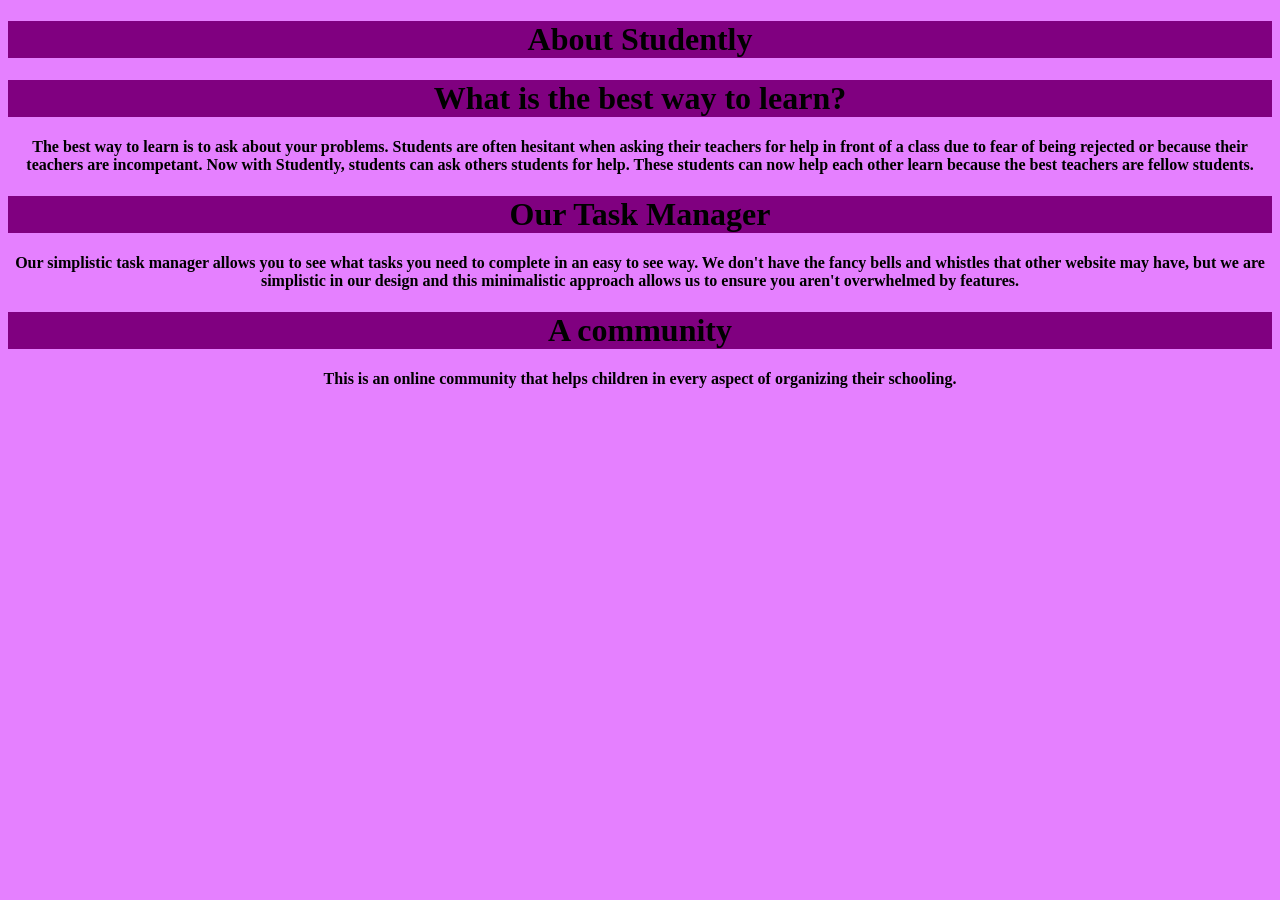
<file: about.html>
<!DOCTYPE HTML>
<html>
	<head><!DOCTYPE HTML>
<html>
<head>
<title> About</title>
<h1 color="gold" background-color="Purple"> About Studently </h1>
<style> 
h1 { color: black;
     background: purple;  
  }
  p { font-weight: bold;}
body { 
     text-align: center;
	 background-color: #e580ff;
     }
  
  
  
  </style>
</head>
<body>
  <div align="center"><h1> What is the best way to learn? </h1>
  <p> The best way to learn is to ask about your problems. Students are often hesitant when asking their teachers for help in front of a class 
due to fear of being rejected or because their teachers are incompetant. Now with Studently, students can ask others students for help. These 
    students can now help each other learn because the best teachers are fellow students.</p>
  <h1> Our Task Manager </h1>
  <p> Our simplistic task manager allows you to see what tasks you need to complete in an easy to see way. We don't have the fancy bells and whistles that other website
    may have, but we are simplistic in our design and this minimalistic approach allows us to ensure you aren't overwhelmed by features.</p>
     <h1> A community </h1>
     <p> This is an online community that helps children in every aspect of organizing their schooling.</p></div>
</body>
</html>
</file>
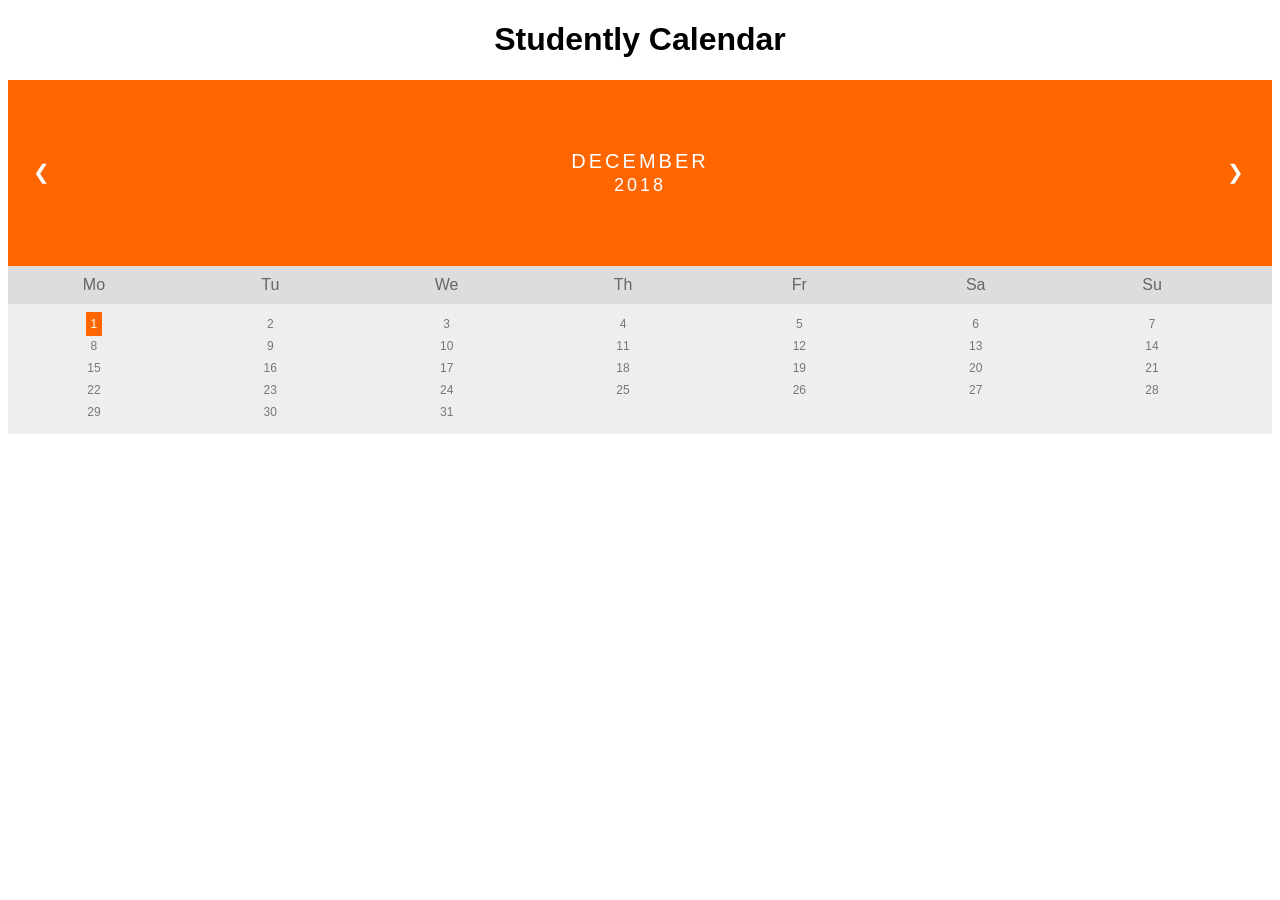
<file: calendar.html>
<!DOCTYPE html>
<html>
<head>

<style>
* {box-sizing: border-box;}
ul {list-style-type: none;}
body {font-family: Verdana, sans-serif;}

.month {
    padding: 70px 25px;
    width: 100%;
    background: #ff6600;
    text-align: center;
}

.month ul {
    margin: 0;
    padding: 0;
}

.month ul li {
    color: white;
    font-size: 20px;
    text-transform: uppercase;
    letter-spacing: 3px;
}

.month .prev {
    float: left;
    padding-top: 10px;
}

.month .next {
    float: right;
    padding-top: 10px;
}

.weekdays {
    margin: 0;
    padding: 10px 0;
    background-color: #ddd;
}

.weekdays li {
    display: inline-block;
    width: 13.6%;
    color: #666;
    text-align: center;
}

.days {
    padding: 10px 0;
    background: #eee;
    margin: 0;
}

.days li {
    list-style-type: none;
    display: inline-block;
    width: 13.6%;
    text-align: center;
    margin-bottom: 5px;
    font-size:12px;
    color: #777;
}

.days li .active {
    padding: 5px;
    background: #ff6600;
    color: white !important
}

/* Add media queries for smaller screens */
@media screen and (max-width:720px) {
    .weekdays li, .days li {width: 13.1%;}
}

@media screen and (max-width: 420px) {
    .weekdays li, .days li {width: 12.5%;}
    .days li .active {padding: 2px;}
}

@media screen and (max-width: 290px) {
    .weekdays li, .days li {width: 12.2%;}
}
</style>
</head>
<body>

    <center><h1>Studently Calendar</h1></center>

<div class="month">      
  <ul>
    <li class="prev">&#10094;</li>
    <li class="next">&#10095;</li>
    <li>
      December<br>
      <span style="font-size:18px">2018</span>
    </li>
  </ul>
</div>

<ul class="weekdays">
  <li>Mo</li>
  <li>Tu</li>
  <li>We</li>
  <li>Th</li>
  <li>Fr</li>
  <li>Sa</li>
  <li>Su</li>
</ul>

<ul class="days">  
    <li><span class="active">1</span></li>
  <li>2</li>
  <li>3</li>
  <li>4</li>
  <li>5</li>
  <li>6</li>
  <li>7</li>
  <li>8</li>
  <li>9</li>
  <li>10</li>
  <li>11</li>
  <li>12</li>
  <li>13</li>
  <li>14</li>
  <li>15</li>
  <li>16</li>
  <li>17</li>
  <li>18</li>
  <li>19</li>
  <li>20</li>
  <li>21</li>
  <li>22</li>
  <li>23</li>
  <li>24</li>
  <li>25</li>
  <li>26</li>
  <li>27</li>
  <li>28</li>
  <li>29</li>
  <li>30</li>
  <li>31</li>
</ul>

</body>
</html>
</file>
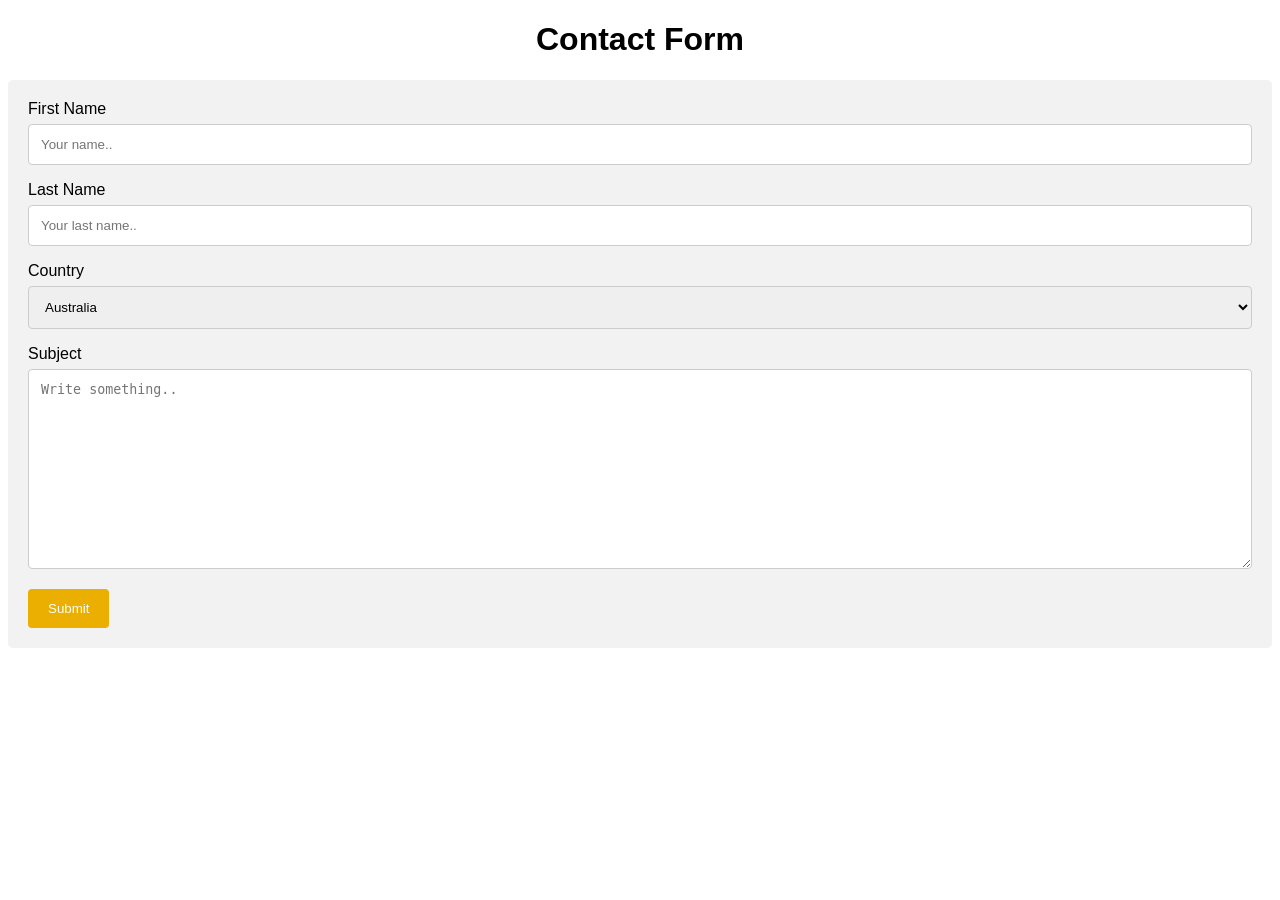
<file: contact.html>
<!DOCTYPE html>
<html>
<head>
<meta name="viewport" content="width=device-width, initial-scale=1">
<style>
body {font-family: Arial, Helvetica, sans-serif;}
* {box-sizing: border-box;}
input[type=text], select, textarea {
    width: 100%;
    padding: 12px;
    border: 1px solid #ccc;
    border-radius: 4px;
    box-sizing: border-box;
    margin-top: 6px;
    margin-bottom: 16px;
    resize: vertical;
}
input[type=submit] {
    background-color: #EAAF00;
    color: white;
    padding: 12px 20px;
    border: none;
    border-radius: 4px;
    cursor: pointer;
}
input[type=submit]:hover {
    background-color: #D78100;
}
.container {
    border-radius: 5px;
    background-color: #f2f2f2;
    padding: 20px;
}
</style>
</head>
<body>

    <center><h1>Contact Form</h1></center>

<div class="container">
  <form action="/action_page.php">
    <label for="fname">First Name</label>
    <input type="text" id="fname" name="firstname" placeholder="Your name..">

    <label for="lname">Last Name</label>
    <input type="text" id="lname" name="lastname" placeholder="Your last name..">

    <label for="country">Country</label>
    <select id="country" name="country">
      <option value="australia">Australia</option>
      <option value="canada">Canada</option>
      <option value="usa">USA</option>
    </select>

    <label for="subject">Subject</label>
    <textarea id="subject" name="subject" placeholder="Write something.." style="height:200px"></textarea>

    <input type="submit" value="Submit">
  </form>
</div>

</body>
</html>
</file>
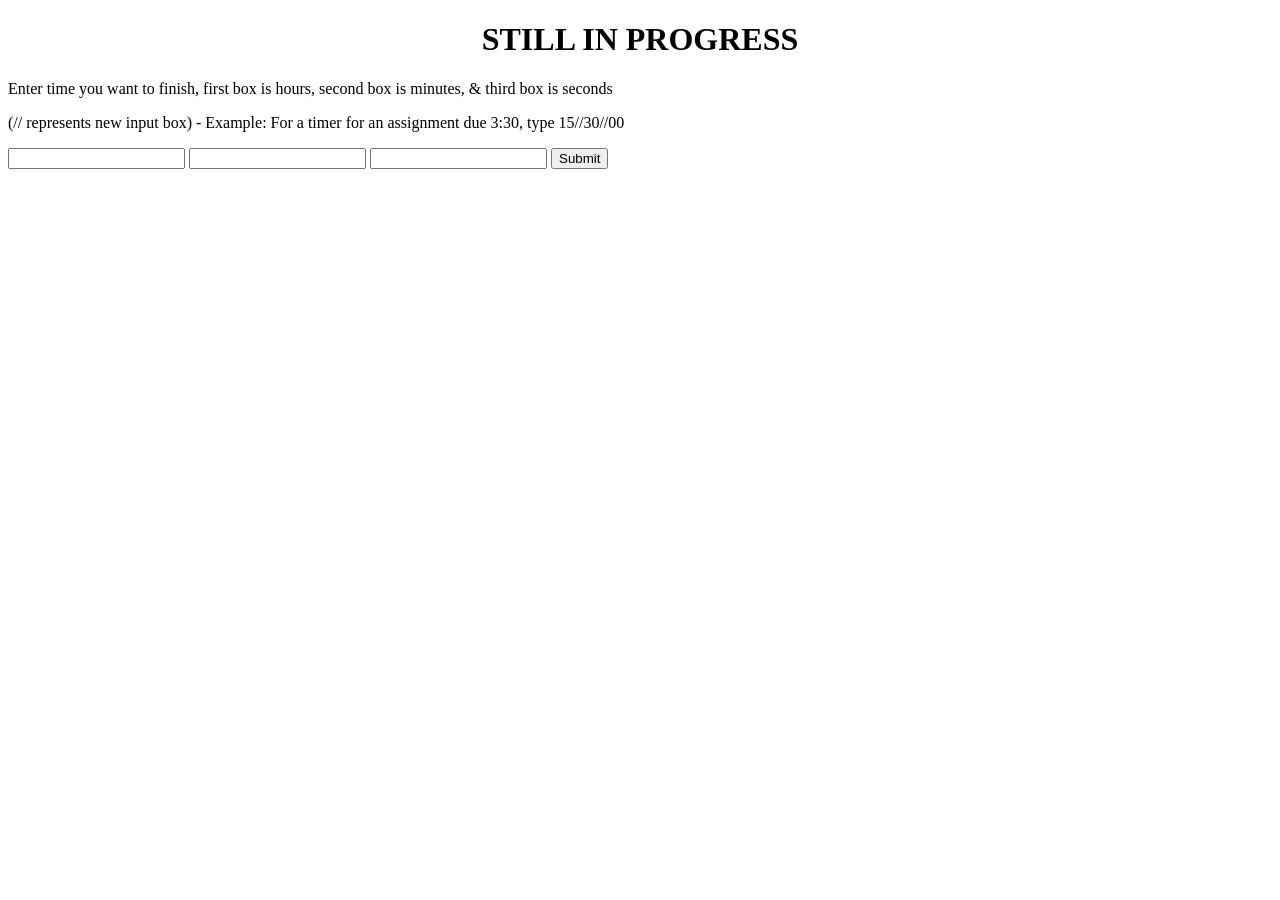
<file: countdown.html>
<!DOCTYPE html>
<html>
<body>

<center><h1>STILL IN PROGRESS</h1></center>

<p>Enter time you want to finish, first box is hours, second box is minutes, & third box is seconds</p>
<p>(// represents new input box) - Example: For a timer for an assignment due 3:30, type 15//30//00 </p>

<input id="numb">
<input id="numb2">
<input id="numb3">

<button type="button" onclick="myFunction()">Submit</button>

<p id="demo"></p>

<script>
function myFunction() {
    var x, y, z, text;

    x = document.getElementById("numb").value;
    y = document.getElementById("numb2").value;
    z = document.getElementById("numb3").value;

    // Set the date we're counting down to
    var countDownDate = new Date("December, 2018 x:y:z").getTime();

    // Update the count down every 1 second
    var x = setInterval(function() {

    // Get todays date and time
    var now = new Date().getTime();
    
    // Find the distance between now and the count down date
    var distance = countDownDate - now;
    
    // Time calculations for days, hours, minutes and seconds
    var days = Math.floor(distance / (1000 * 60 * 60 * 24));
    var hours = Math.floor((distance % (1000 * 60 * 60 * 24)) / (1000 * 60 * 60));
    var minutes = Math.floor((distance % (1000 * 60 * 60)) / (1000 * 60));
    var seconds = Math.floor((distance % (1000 * 60)) / 1000);
    
    // Output the result in an element with id="demo"
    document.getElementById("demo").innerHTML = days + "d " + hours + "h "
    + minutes + "m " + seconds + "s ";
    
    // If the count down is over, write some text 
    if (distance < 0) {
        clearInterval(x);
        document.getElementById("demo").innerHTML = "EXPIRED";
    }
}, 1000);
</script>

</body>
</html>
</file>
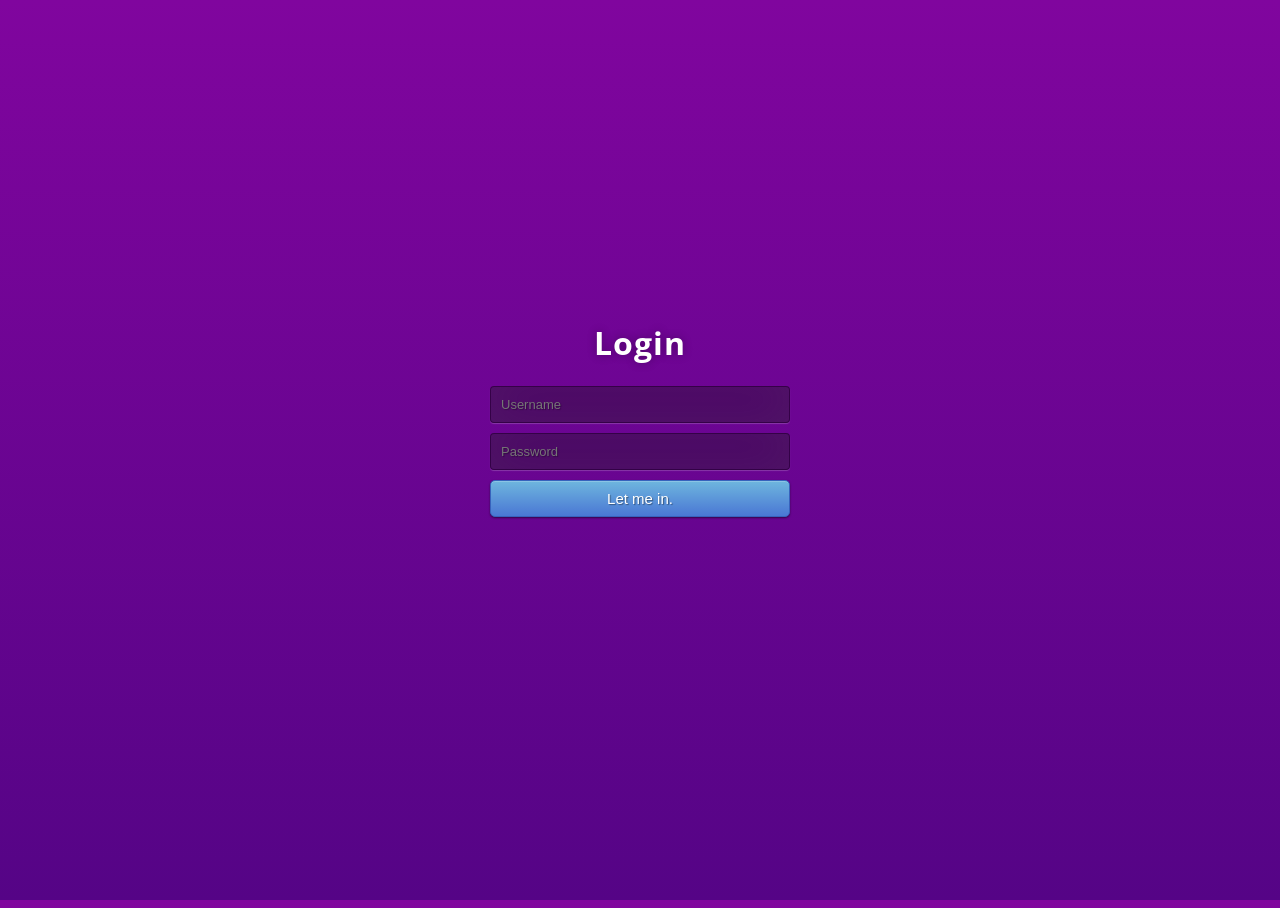
<file: login.html>
<!DOCTYPE html>
<html>
    <style>
        @import url(https://fonts.googleapis.com/css?family=Open+Sans);
.btn { display: inline-block; *display: inline; *zoom: 1; padding: 4px 10px 4px; margin-bottom: 0; font-size: 13px; line-height: 18px; color: #333333; text-align: center;text-shadow: 0 1px 1px rgba(255, 255, 255, 0.75); vertical-align: middle; background-color: #f5f5f5; background-image: -moz-linear-gradient(top, #ffffff, #e6e6e6); background-image: -ms-linear-gradient(top, #ffffff, #e6e6e6); background-image: -webkit-gradient(linear, 0 0, 0 100%, from(#ffffff), to(#e6e6e6)); background-image: -webkit-linear-gradient(top, #ffffff, #e6e6e6); background-image: -o-linear-gradient(top, #ffffff, #e6e6e6); background-image: linear-gradient(top, #ffffff, #e6e6e6); background-repeat: repeat-x; filter: progid:dximagetransform.microsoft.gradient(startColorstr=#ffffff, endColorstr=#e6e6e6, GradientType=0); border-color: #e6e6e6 #e6e6e6 #e6e6e6; border-color: rgba(0, 0, 0, 0.1) rgba(0, 0, 0, 0.1) rgba(0, 0, 0, 0.25); border: 1px solid #e6e6e6; -webkit-border-radius: 4px; -moz-border-radius: 4px; border-radius: 4px; -webkit-box-shadow: inset 0 1px 0 rgba(255, 255, 255, 0.2), 0 1px 2px rgba(0, 0, 0, 0.05); -moz-box-shadow: inset 0 1px 0 rgba(255, 255, 255, 0.2), 0 1px 2px rgba(0, 0, 0, 0.05); box-shadow: inset 0 1px 0 rgba(255, 255, 255, 0.2), 0 1px 2px rgba(0, 0, 0, 0.05); cursor: pointer; *margin-left: .3em; }
.btn:hover, .btn:active, .btn.active, .btn.disabled, .btn[disabled] { background-color: #e6e6e6; }
.btn-large { padding: 9px 14px; font-size: 15px; line-height: normal; -webkit-border-radius: 5px; -moz-border-radius: 5px; border-radius: 5px; }
.btn:hover { color: #333333; text-decoration: none; background-color: #e6e6e6; background-position: 0 -15px; -webkit-transition: background-position 0.1s linear; -moz-transition: background-position 0.1s linear; -ms-transition: background-position 0.1s linear; -o-transition: background-position 0.1s linear; transition: background-position 0.1s linear; }
.btn-primary, .btn-primary:hover { text-shadow: 0 -1px 0 rgba(0, 0, 0, 0.25); color: #ffffff; }
.btn-primary.active { color: rgba(255, 255, 255, 0.75); }
.btn-primary { background-color: #4a77d4; background-image: -moz-linear-gradient(top, #6eb6de, #4a77d4); background-image: -ms-linear-gradient(top, #6eb6de, #4a77d4); background-image: -webkit-gradient(linear, 0 0, 0 100%, from(#6eb6de), to(#4a77d4)); background-image: -webkit-linear-gradient(top, #6eb6de, #4a77d4); background-image: -o-linear-gradient(top, #6eb6de, #4a77d4); background-image: linear-gradient(top, #6eb6de, #4a77d4); background-repeat: repeat-x; filter: progid:dximagetransform.microsoft.gradient(startColorstr=#6eb6de, endColorstr=#4a77d4, GradientType=0);  border: 1px solid #3762bc; text-shadow: 1px 1px 1px rgba(0,0,0,0.4); box-shadow: inset 0 1px 0 rgba(255, 255, 255, 0.2), 0 1px 2px rgba(0, 0, 0, 0.5); }
.btn-primary:hover, .btn-primary:active, .btn-primary.active, .btn-primary.disabled, .btn-primary[disabled] { filter: none; background-color: #4a77d4; }
.btn-block { width: 100%; display:block; }

* { -webkit-box-sizing:border-box; -moz-box-sizing:border-box; -ms-box-sizing:border-box; -o-box-sizing:border-box; box-sizing:border-box; }

html { width: 100%; height:100%; overflow:hidden; }

body { 
    width: 100%;
    height:100%;
    font-family: 'Open Sans', sans-serif;
    background-image: -webkit-linear-gradient(#80059E 0%, #550486 100%);
}
.login { 
    position: absolute;
    top: 50%;
    left: 50%;
    margin: -150px 0 0 -150px;
    width:300px;
    height:300px;
}
.login h1 { color: #fff; text-shadow: 0 0 10px rgba(0,0,0,0.3); letter-spacing:1px; text-align:center; }

input { 
    width: 100%; 
    margin-bottom: 10px; 
    background: rgba(0,0,0,0.3);
    border: none;
    outline: none;
    padding: 10px;
    font-size: 13px;
    color: #fff;
    text-shadow: 1px 1px 1px rgba(0,0,0,0.3);
    border: 1px solid rgba(0,0,0,0.3);
    border-radius: 4px;
    box-shadow: inset 0 -5px 45px rgba(100,100,100,0.2), 0 1px 1px rgba(255,255,255,0.2);
    -webkit-transition: box-shadow .5s ease;
    -moz-transition: box-shadow .5s ease;
    -o-transition: box-shadow .5s ease;
    -ms-transition: box-shadow .5s ease;
    transition: box-shadow .5s ease;
}
input:focus { box-shadow: inset 0 -5px 45px rgba(100,100,100,0.4), 0 1px 1px rgba(255,255,255,0.2); }
        
    </style>
<div class="login">
    <h1>Login</h1>
    <form method="post">
        <input type="text" name="u" placeholder="Username" required="required" />
        <input type="password" name="p" placeholder="Password" required="required" />
        <button type="submit" class="btn btn-primary btn-block btn-large">Let me in.</button>
    </form>
</div>
</html>
</file>
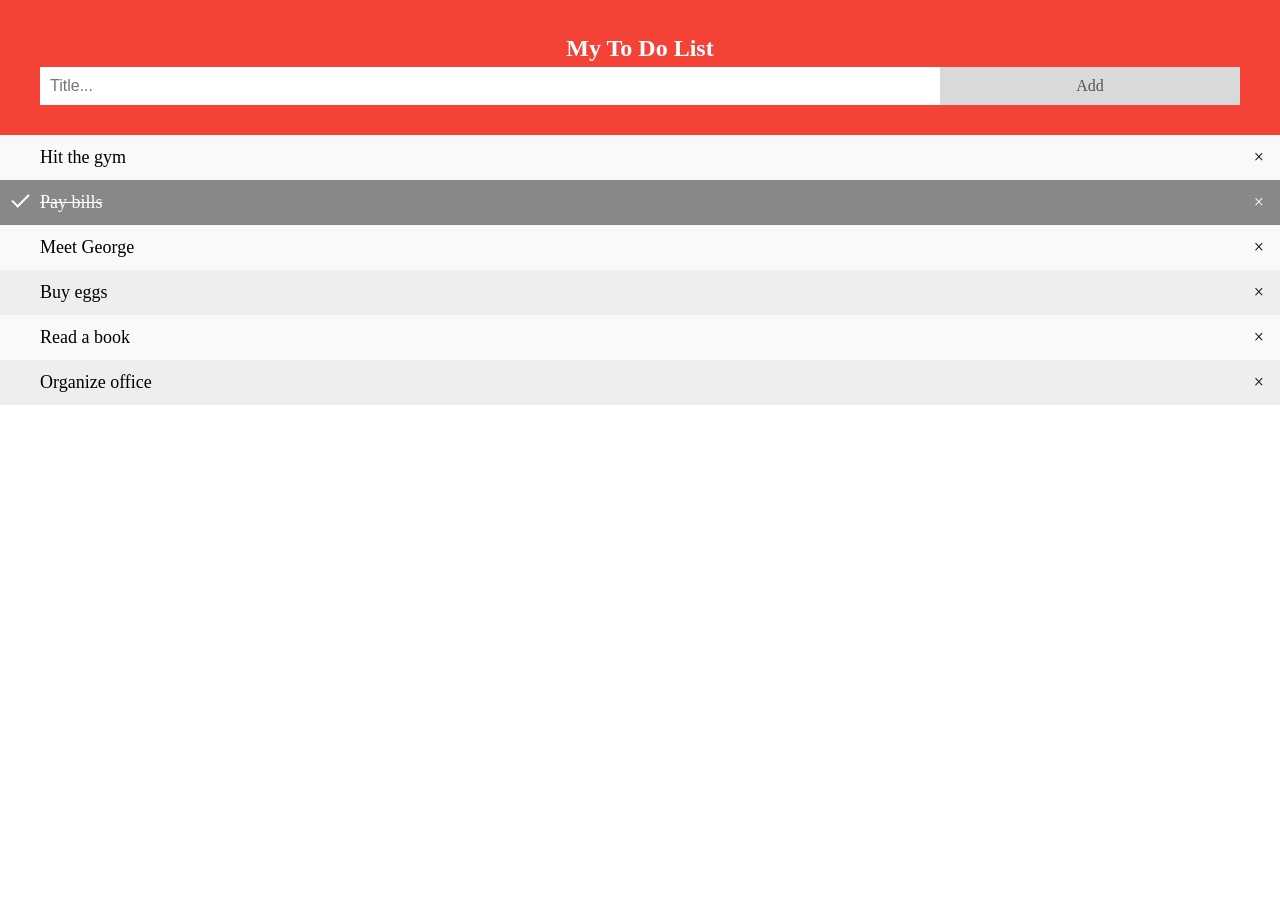
<file: profile.html>
<!DOCTYPE html>
<html>
<head>
<meta name="viewport" content="width=device-width, initial-scale=1">
<style>
body {
  margin: 0;
  min-width: 250px;
}
/* Include the padding and border in an element's total width and height */
* {
  box-sizing: border-box;
}
/* Remove margins and padding from the list */
ul {
  margin: 0;
  padding: 0;
}
/* Style the list items */
ul li {
  cursor: pointer;
  position: relative;
  padding: 12px 8px 12px 40px;
  list-style-type: none;
  background: #eee;
  font-size: 18px;
  transition: 0.2s;
  
  /* make the list items unselectable */
  -webkit-user-select: none;
  -moz-user-select: none;
  -ms-user-select: none;
  user-select: none;
}
/* Set all odd list items to a different color (zebra-stripes) */
ul li:nth-child(odd) {
  background: #f9f9f9;
}
/* Darker background-color on hover */
ul li:hover {
  background: #ddd;
}
/* When clicked on, add a background color and strike out text */
ul li.checked {
  background: #888;
  color: #fff;
  text-decoration: line-through;
}
/* Add a "checked" mark when clicked on */
ul li.checked::before {
  content: '';
  position: absolute;
  border-color: #fff;
  border-style: solid;
  border-width: 0 2px 2px 0;
  top: 10px;
  left: 16px;
  transform: rotate(45deg);
  height: 15px;
  width: 7px;
}
/* Style the close button */
.close {
  position: absolute;
  right: 0;
  top: 0;
  padding: 12px 16px 12px 16px;
}
.close:hover {
  background-color: #f44336;
  color: white;
}
/* Style the header */
.header {
  background-color: #f44336;
  padding: 30px 40px;
  color: white;
  text-align: center;
}
/* Clear floats after the header */
.header:after {
  content: "";
  display: table;
  clear: both;
}
/* Style the input */
input {
  margin: 0;
  border: none;
  border-radius: 0;
  width: 75%;
  padding: 10px;
  float: left;
  font-size: 16px;
}
/* Style the "Add" button */
.addBtn {
  padding: 10px;
  width: 25%;
  background: #d9d9d9;
  color: #555;
  float: left;
  text-align: center;
  font-size: 16px;
  cursor: pointer;
  transition: 0.3s;
  border-radius: 0;
}
.addBtn:hover {
  background-color: #bbb;
}
</style>
</head>
<body>

<div id="myDIV" class="header">
  <h2 style="margin:5px">My To Do List</h2>
  <input type="text" id="myInput" placeholder="Title...">
  <span onclick="newElement()" class="addBtn">Add</span>
</div>

<ul id="myUL">
  <li>Hit the gym</li>
  <li class="checked">Pay bills</li>
  <li>Meet George</li>
  <li>Buy eggs</li>
  <li>Read a book</li>
  <li>Organize office</li>
</ul>

<script>
// Create a "close" button and append it to each list item
var myNodelist = document.getElementsByTagName("LI");
var i;
for (i = 0; i < myNodelist.length; i++) {
  var span = document.createElement("SPAN");
  var txt = document.createTextNode("\u00D7");
  span.className = "close";
  span.appendChild(txt);
  myNodelist[i].appendChild(span);
}
// Click on a close button to hide the current list item
var close = document.getElementsByClassName("close");
var i;
for (i = 0; i < close.length; i++) {
  close[i].onclick = function() {
    var div = this.parentElement;
    div.style.display = "none";
  }
}
// Add a "checked" symbol when clicking on a list item
var list = document.querySelector('ul');
list.addEventListener('click', function(ev) {
  if (ev.target.tagName === 'LI') {
    ev.target.classList.toggle('checked');
  }
}, false);
// Create a new list item when clicking on the "Add" button
function newElement() {
  var li = document.createElement("li");
  var inputValue = document.getElementById("myInput").value;
  var t = document.createTextNode(inputValue);
  li.appendChild(t);
  if (inputValue === '') {
    alert("You must write something!");
  } else {
    document.getElementById("myUL").appendChild(li);
  }
  document.getElementById("myInput").value = "";
  var span = document.createElement("SPAN");
  var txt = document.createTextNode("\u00D7");
  span.className = "close";
  span.appendChild(txt);
  li.appendChild(span);
  for (i = 0; i < close.length; i++) {
    close[i].onclick = function() {
      var div = this.parentElement;
      div.style.display = "none";
    }
  }
}
</script>

</body>
</html>
</file>
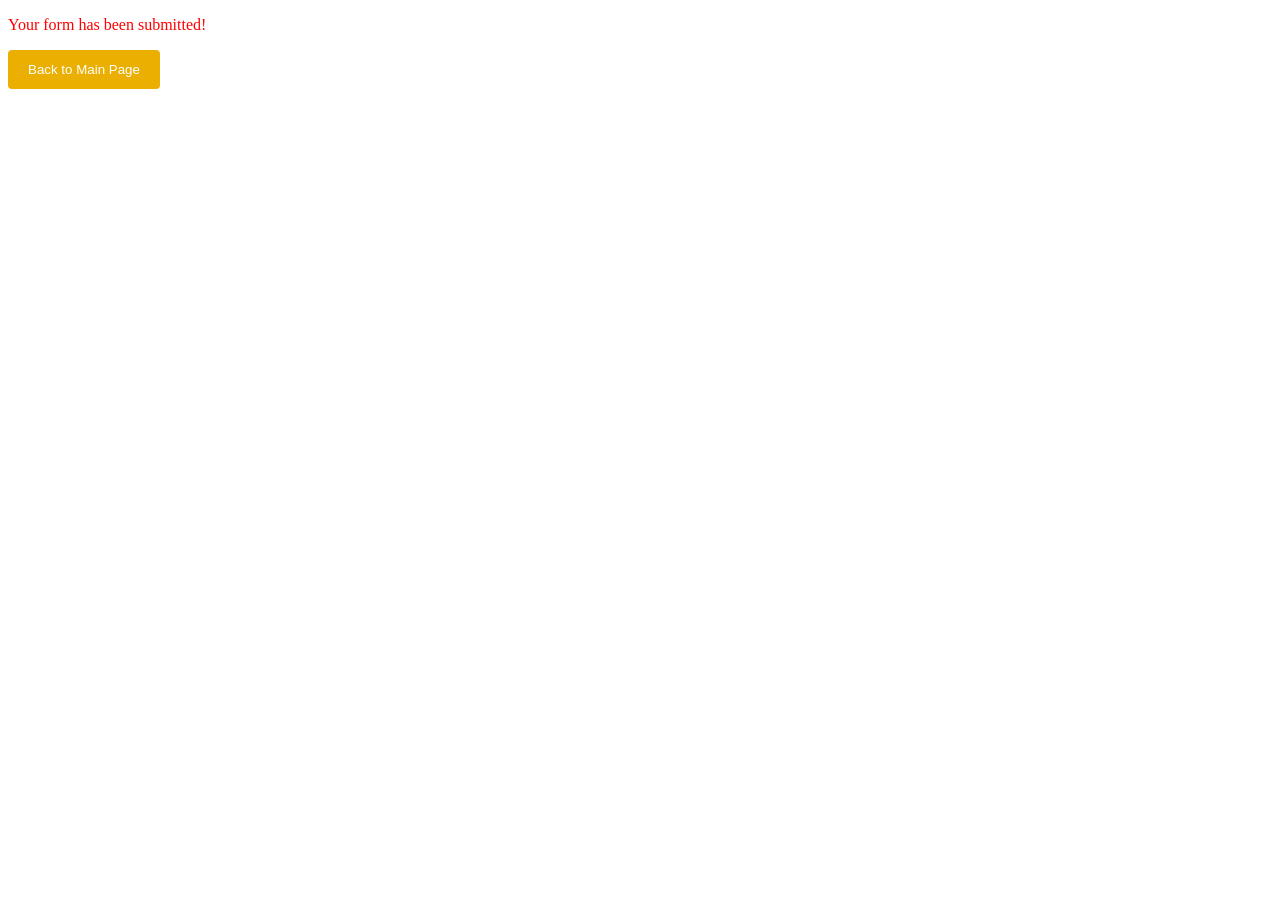
<file: submitted.html>
<!DOCTYPE HTML>
<html>
  <head>
    <style>
    .finish {
      color: red;
     }
     input[type=submit] {
        background-color: #EAAF00;
        color: white;
        padding: 12px 20px;
        border: none;
        border-radius: 4px;
        cursor: pointer;
        }
     input[type=submit]:hover {
        background-color: #D78100;
     }
    </style>
  </head>
  <body>
    <p class="finish">Your form has been submitted!</p>
    <input type="submit" href = "https://thisdotmatt.github.io/MCA-Hackathon-18-19/index.html" value="Back to Main Page">
  </body>
 </html>
</file>
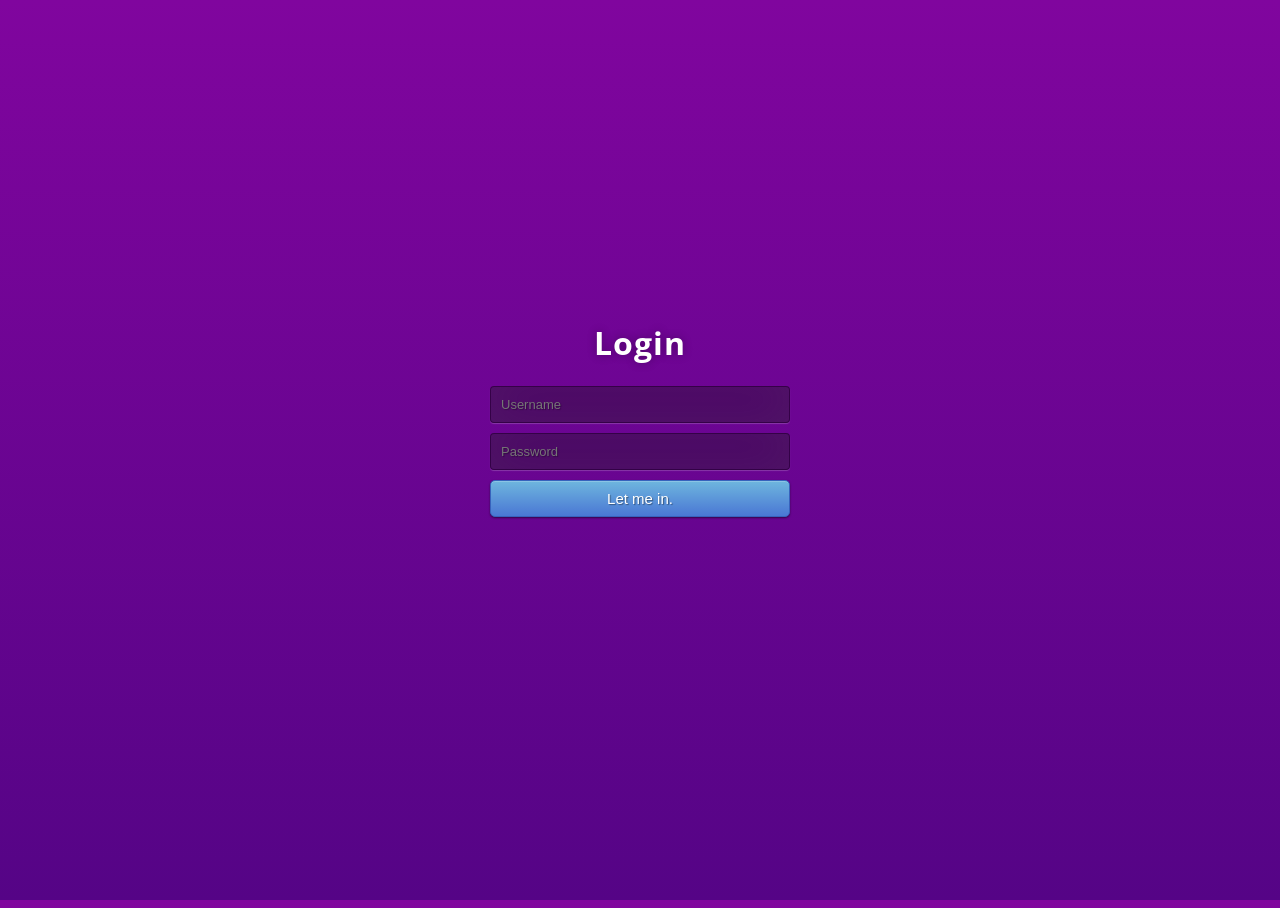
<file: source/login.html>
<!-- Inspired by https://codepen.io/ehtishama/pen/oedvKM -->
<!DOCTYPE html>
<html>
    <style>
        @import url(https://fonts.googleapis.com/css?family=Open+Sans);
.btn { display: inline-block; *display: inline; *zoom: 1; padding: 4px 10px 4px; margin-bottom: 0; font-size: 13px; line-height: 18px; color: #333333; text-align: center;text-shadow: 0 1px 1px rgba(255, 255, 255, 0.75); vertical-align: middle; background-color: #f5f5f5; background-image: -moz-linear-gradient(top, #ffffff, #e6e6e6); background-image: -ms-linear-gradient(top, #ffffff, #e6e6e6); background-image: -webkit-gradient(linear, 0 0, 0 100%, from(#ffffff), to(#e6e6e6)); background-image: -webkit-linear-gradient(top, #ffffff, #e6e6e6); background-image: -o-linear-gradient(top, #ffffff, #e6e6e6); background-image: linear-gradient(top, #ffffff, #e6e6e6); background-repeat: repeat-x; filter: progid:dximagetransform.microsoft.gradient(startColorstr=#ffffff, endColorstr=#e6e6e6, GradientType=0); border-color: #e6e6e6 #e6e6e6 #e6e6e6; border-color: rgba(0, 0, 0, 0.1) rgba(0, 0, 0, 0.1) rgba(0, 0, 0, 0.25); border: 1px solid #e6e6e6; -webkit-border-radius: 4px; -moz-border-radius: 4px; border-radius: 4px; -webkit-box-shadow: inset 0 1px 0 rgba(255, 255, 255, 0.2), 0 1px 2px rgba(0, 0, 0, 0.05); -moz-box-shadow: inset 0 1px 0 rgba(255, 255, 255, 0.2), 0 1px 2px rgba(0, 0, 0, 0.05); box-shadow: inset 0 1px 0 rgba(255, 255, 255, 0.2), 0 1px 2px rgba(0, 0, 0, 0.05); cursor: pointer; *margin-left: .3em; }
.btn:hover, .btn:active, .btn.active, .btn.disabled, .btn[disabled] { background-color: #e6e6e6; }
.btn-large { padding: 9px 14px; font-size: 15px; line-height: normal; -webkit-border-radius: 5px; -moz-border-radius: 5px; border-radius: 5px; }
.btn:hover { color: #333333; text-decoration: none; background-color: #e6e6e6; background-position: 0 -15px; -webkit-transition: background-position 0.1s linear; -moz-transition: background-position 0.1s linear; -ms-transition: background-position 0.1s linear; -o-transition: background-position 0.1s linear; transition: background-position 0.1s linear; }
.btn-primary, .btn-primary:hover { text-shadow: 0 -1px 0 rgba(0, 0, 0, 0.25); color: #ffffff; }
.btn-primary.active { color: rgba(255, 255, 255, 0.75); }
.btn-primary { background-color: #4a77d4; background-image: -moz-linear-gradient(top, #6eb6de, #4a77d4); background-image: -ms-linear-gradient(top, #6eb6de, #4a77d4); background-image: -webkit-gradient(linear, 0 0, 0 100%, from(#6eb6de), to(#4a77d4)); background-image: -webkit-linear-gradient(top, #6eb6de, #4a77d4); background-image: -o-linear-gradient(top, #6eb6de, #4a77d4); background-image: linear-gradient(top, #6eb6de, #4a77d4); background-repeat: repeat-x; filter: progid:dximagetransform.microsoft.gradient(startColorstr=#6eb6de, endColorstr=#4a77d4, GradientType=0);  border: 1px solid #3762bc; text-shadow: 1px 1px 1px rgba(0,0,0,0.4); box-shadow: inset 0 1px 0 rgba(255, 255, 255, 0.2), 0 1px 2px rgba(0, 0, 0, 0.5); }
.btn-primary:hover, .btn-primary:active, .btn-primary.active, .btn-primary.disabled, .btn-primary[disabled] { filter: none; background-color: #4a77d4; }
.btn-block { width: 100%; display:block; }

* { -webkit-box-sizing:border-box; -moz-box-sizing:border-box; -ms-box-sizing:border-box; -o-box-sizing:border-box; box-sizing:border-box; }

html { width: 100%; height:100%; overflow:hidden; }

body { 
    width: 100%;
    height:100%;
    font-family: 'Open Sans', sans-serif;
    background-image: -webkit-linear-gradient(#80059E 0%, #550486 100%);
}
.login { 
    position: absolute;
    top: 50%;
    left: 50%;
    margin: -150px 0 0 -150px;
    width:300px;
    height:300px;
}
.login h1 { color: #fff; text-shadow: 0 0 10px rgba(0,0,0,0.3); letter-spacing:1px; text-align:center; }

input { 
    width: 100%; 
    margin-bottom: 10px; 
    background: rgba(0,0,0,0.3);
    border: none;
    outline: none;
    padding: 10px;
    font-size: 13px;
    color: #fff;
    text-shadow: 1px 1px 1px rgba(0,0,0,0.3);
    border: 1px solid rgba(0,0,0,0.3);
    border-radius: 4px;
    box-shadow: inset 0 -5px 45px rgba(100,100,100,0.2), 0 1px 1px rgba(255,255,255,0.2);
    -webkit-transition: box-shadow .5s ease;
    -moz-transition: box-shadow .5s ease;
    -o-transition: box-shadow .5s ease;
    -ms-transition: box-shadow .5s ease;
    transition: box-shadow .5s ease;
}
input:focus { box-shadow: inset 0 -5px 45px rgba(100,100,100,0.4), 0 1px 1px rgba(255,255,255,0.2); }
        
    </style>
<div class="login">
    <h1>Login</h1>
    <form method="post">
        <input type="text" name="u" placeholder="Username" required="required" />
        <input type="password" name="p" placeholder="Password" required="required" />
        <button type="submit" class="btn btn-primary btn-block btn-large">Let me in.</button>
    </form>
</div>
</html>
</file>
